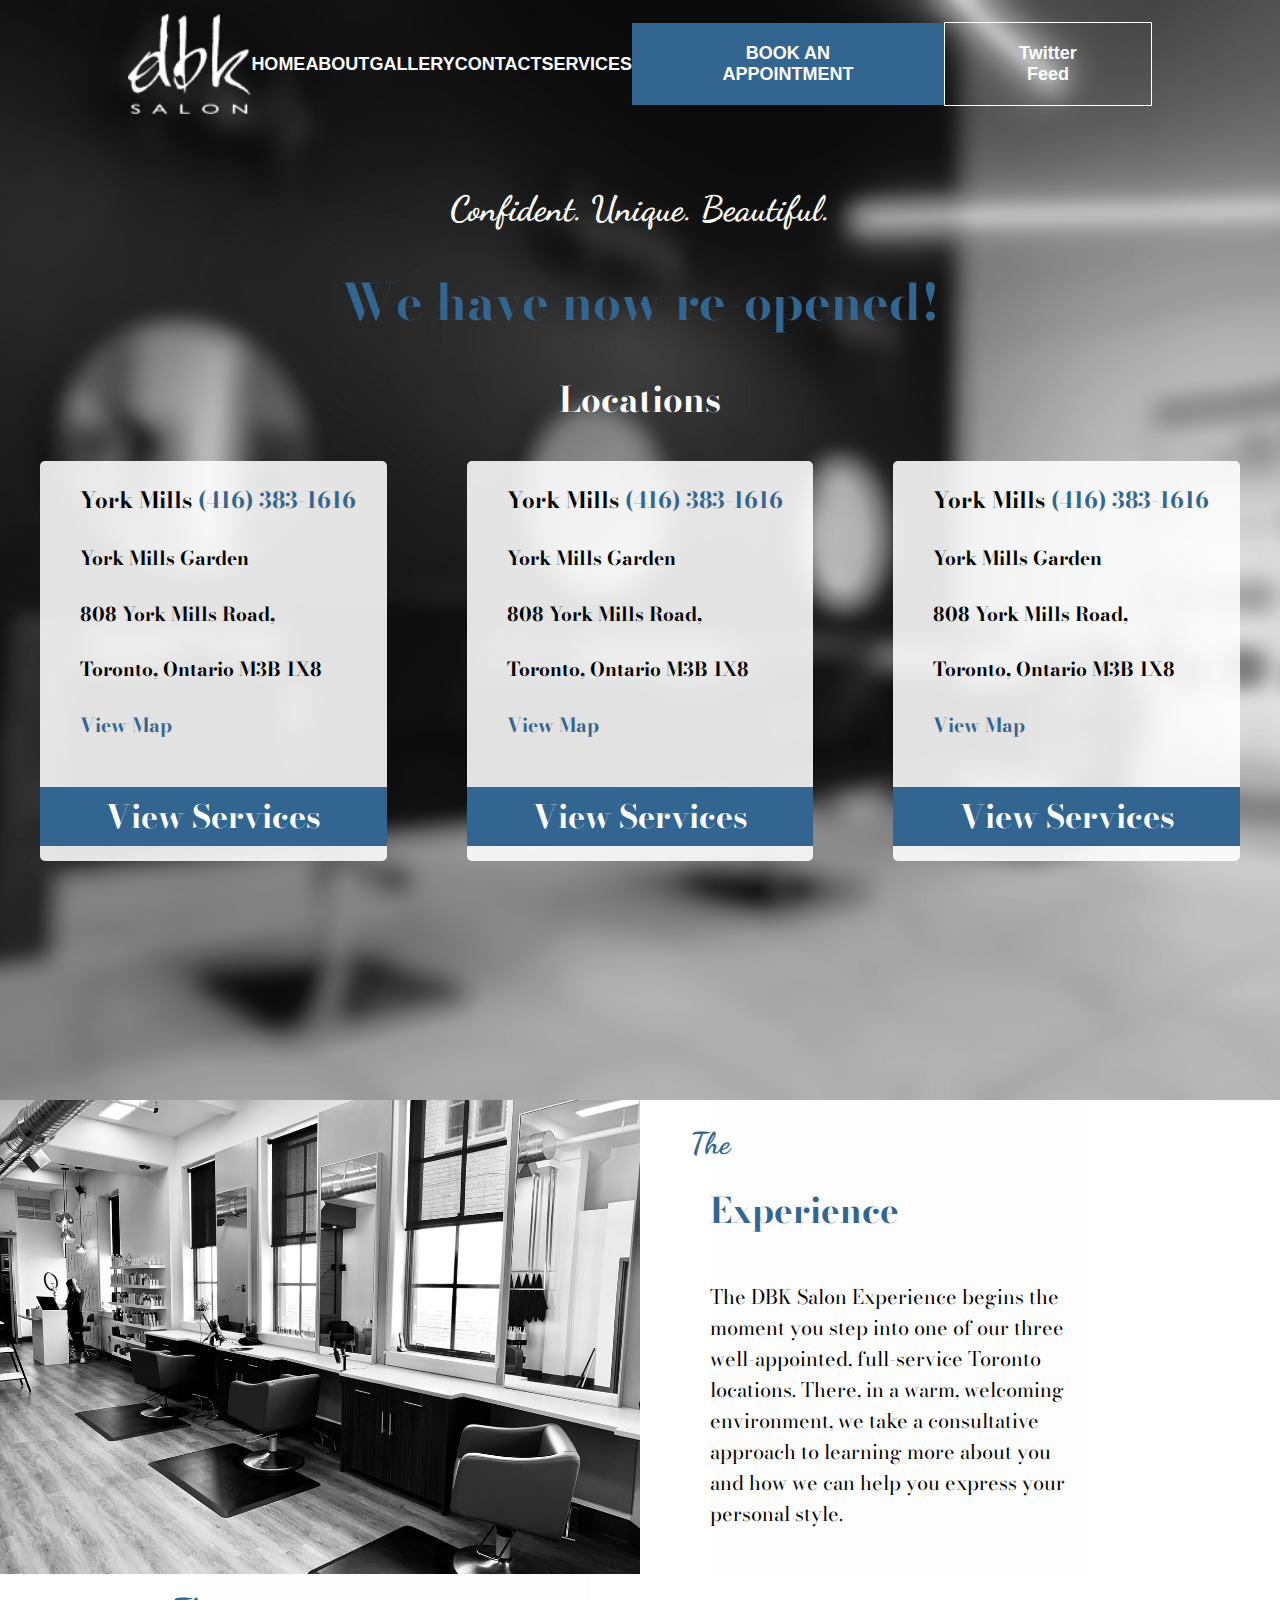
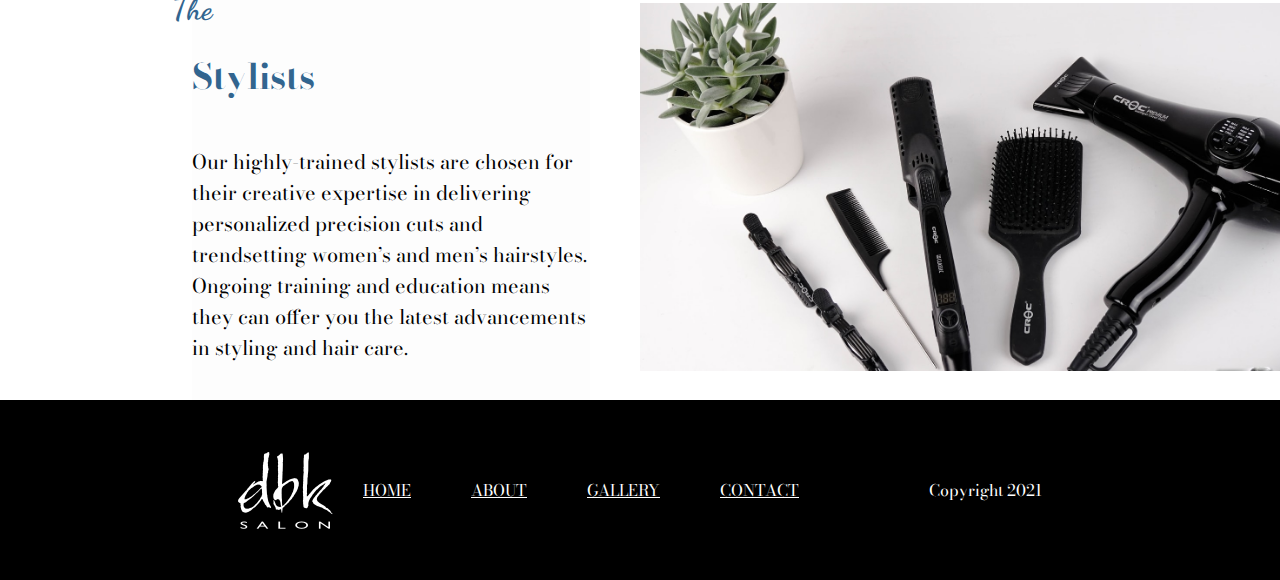
<file: index.html>
<!DOCTYPE html>
<html lang="en">
<head>
  <meta charset="UTF-8">
  <meta name="viewport" content="width=device-width, initial-scale=1.0">
  <title>DBK Salon</title>
  <link rel="stylesheet" href="styles.css">
</head>
<body>
    <div class="background-image">
      <header>
        <div class="center-nav">
          <img src="./images/logo.png" alt="dbk logo" href="index.html">
          <a href="index.html" class="nav-link">HOME</a>
          <a href="about.html" class="nav-link">ABOUT</a>
          <a href="gallery.html" class="nav-link">GALLERY</a>
          <a href="contact.html" class="nav-link">CONTACT</a>
          <a href="services.html" class="nav-link">SERVICES</a>
          <a href="#" class="book-appt">BOOK AN APPOINTMENT</a>
          <a href="news.html" class="gift-card">Twitter Feed</a>
        </div>  
      </header>
      <div class="center-quotes">
        <h2>
          Confident. Unique. Beautiful.
        </h2>
        <h1>
          We have now re-opened! 
        </h1>
        <h3>
          Locations
        </h3>
    </div>
    <div class="location-tiles-container">
      <div class="tile-item">
        <div class="address">
          <h3>York Mills <a href ="#"> (416) 383-1616</a></h3>
          <h4>York Mills Garden</h4>
          <h4>808 York Mills Road,</h4>
          <h4>Toronto, Ontario M3B 1X8</h4>
          <h4><a href="https://www.google.com/maps">View Map</a></h3>
        </div>
        <h1 id="services"><a href="services.html">View Services</a></h1>
      </div>
      <div class="tile-item">
        <div class="address">
          <h3>York Mills <a href ="#"> (416) 383-1616</a></h3>
          <h4>York Mills Garden</h4>
          <h4>808 York Mills Road,</h4>
          <h4>Toronto, Ontario M3B 1X8</h4>
          <h4><a href="https://www.google.com/maps">View Map</a></h3>
        </div>
        <h1 id="services"><a href="services.html">View Services</a></h1>
    </div>
    <div class="tile-item">
      <div class="address">
        <h3>York Mills <a href ="#"> (416) 383-1616</a></h3>
        <h4>York Mills Garden</h4>
        <h4>808 York Mills Road,</h4>
        <h4>Toronto, Ontario M3B 1X8</h4>
        <h4><a href="https://www.google.com/maps">View Map</a></h3>
      </div>
      <h1 id="services"><a href="services.html">View Services</a></h1>
    </div>
  </div>
    </div>
  <div class="commitment-container">
      <div class="commitment-image">
        <img src="./images/commitment1.jfif">
      </div>
      <div class="commitment-section">
        <h2>The</h2>
        <h1> Experience</h1>
        <p>
          The DBK Salon Experience begins the moment you step into one 
          of our three well-appointed, full-service Toronto locations. 
          There, in a warm, welcoming environment, we take a consultative 
          approach to learning more about you and how we can help you express 
          your personal style.
        </p>
      </div>
      <div class="commitment-section">
        <h2>The</h2>
        <h1> Stylists</h1>
        <p>
          Our highly-trained stylists are chosen for their creative expertise 
          in delivering personalized precision cuts and trendsetting women’s 
          and men’s hairstyles. Ongoing training and education means they can
          offer you the latest advancements in styling and hair care.
        </p>
      </div>
      <div class="commitment-image">
        <img src="./images/commitment2.jfif">
      </div>
  </div>
  <footer>
    <div class="bottom-nav">
      <img src="./images/logo.png" alt="dbk logo" href="index.html">
      <a href="index.html" class="nav-link">HOME</a>
      <a href="about.html" class="nav-link">ABOUT</a>
      <a href="gallery.html" class="nav-link">GALLERY</a>
      <a href="contact.html" class="nav-link">CONTACT</a>
      <div style="margin-left: 100px;">Copyright 2021</div>  
    </div>
  </footer>
</body>
</html>
</file>
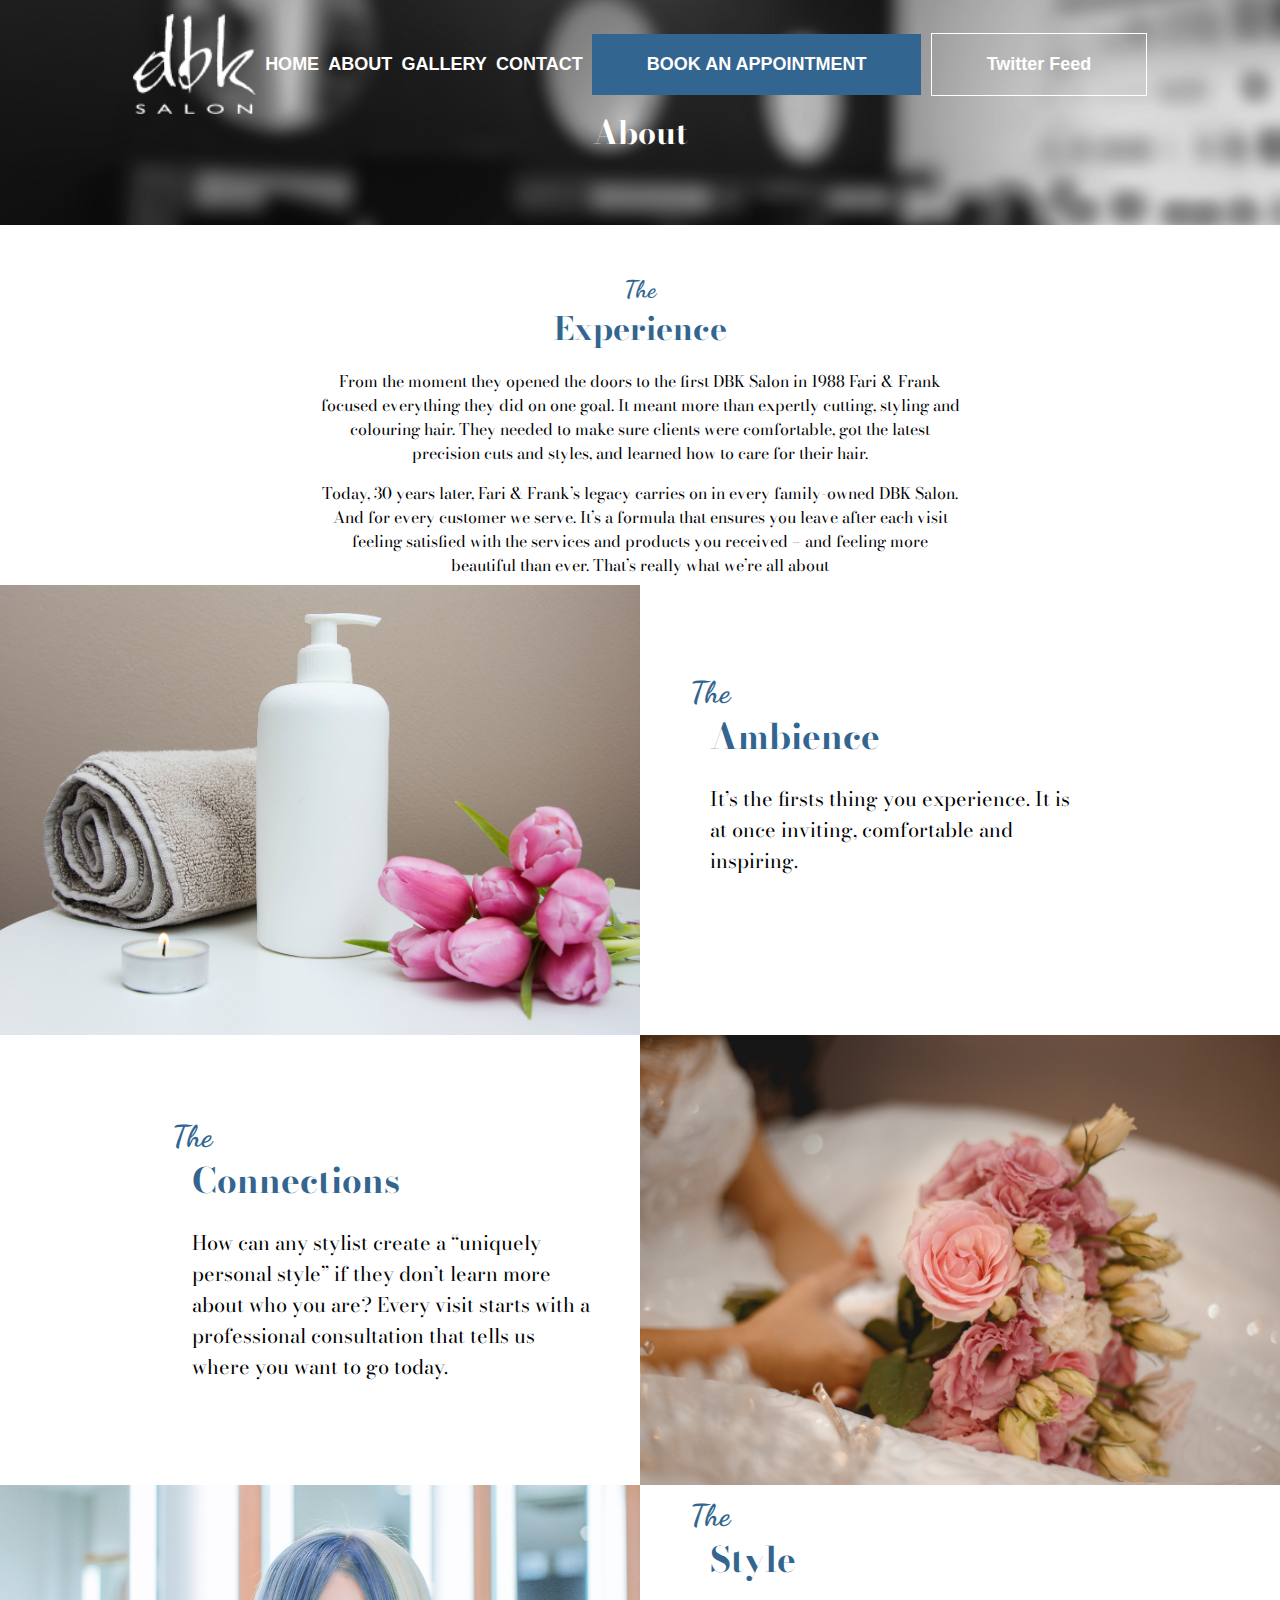
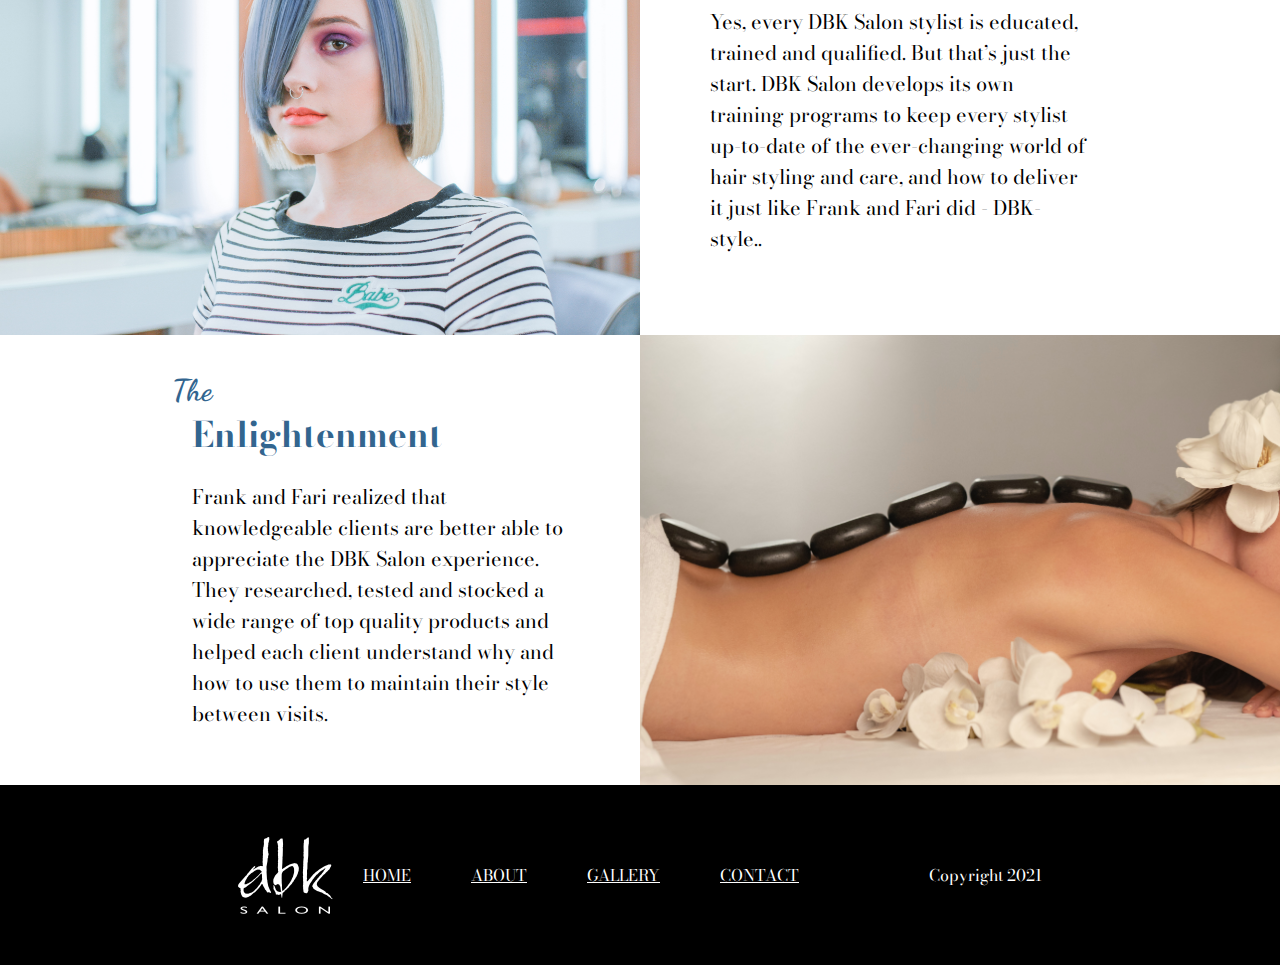
<file: about.html>
<!DOCTYPE html>
<html lang="en">
<head>
  <meta charset="UTF-8">
  <meta name="viewport" content="width=device-width, initial-scale=1.0">
  <title>About - DBK Salon</title>
  <link rel="stylesheet" href="styles.css">
  <link rel="stylesheet" href="about-style.css">
</head>
<body>
  <div class="background-image" style="height: 25vh;">
    <header>
      <div class="center-nav">
        <img src="./images/logo.png" alt="dbk logo" href="index.html">
        <a href="index.html" class="nav-link">HOME</a>
        <a href="about.html" class="nav-link">ABOUT</a>
        <a href="gallery.html" class="nav-link">GALLERY</a>
        <a href="contact.html" class="nav-link">CONTACT</a>
        <a href="#" class="book-appt">BOOK AN APPOINTMENT</a>
        <a href="news.html" class="gift-card">Twitter Feed</a>
      </div>  
    </header>
    <h1 style="color: white;;"> About</h1>
  </div>
  <div class="cust-satisfaction">
    <div>
      <h2>The</h2>
      <h1> Experience</h1>
      <p>
        From the moment they opened the doors to the first DBK Salon in 1988 Fari & Frank focused everything they did on one goal. It meant more than expertly cutting, styling and colouring hair. They needed to make sure clients were comfortable, got the latest precision cuts and styles, and learned how to care for their hair.
      </p>
      <p>
        Today, 30 years later, Fari & Frank’s legacy carries on in every family-owned DBK Salon. And for every customer we serve. It’s a formula that ensures you leave after each visit feeling satisfied with the services and products you received – and feeling more beautiful than ever. That’s really what we’re all about
      </p>
    </div>
  </div>
  <div class="about-container">
    <div class="about-image">
      <img src="./images/theambience.jpg">
    </div>
    <div class="about-section">
      <h2>The</h2>
      <h1> Ambience</h1>
      <p>
        It’s the firsts thing you experience. It is at once inviting, 
        comfortable and inspiring.
      </p>
    </div>
    <div class="about-section">
      <h2>The</h2>
      <h1> Connections</h1>
      <p>
        How can any stylist create a “uniquely personal style” if they 
        don’t learn more about who you are? Every visit starts with a
        professional consultation that tells us where you want to go today.
      </p>
    </div>
    <div class="about-image">
      <img src="./images/theconnections.jpg">
    </div>
    <div class="about-image">
      <img src="./images/thestyle.jpg">
    </div>
    <div class="about-section">
      <h2>The</h2>
      <h1> Style</h1>
      <p>
        Yes, every DBK Salon stylist is educated, trained and qualified.
        But that’s just the start. DBK Salon develops its own training programs
         to keep every stylist up-to-date of the ever-changing world of hair 
         styling and care, and how to deliver it just like Frank and Fari did - 
         DBK-style..
      </p>
    </div>
    <div class="about-section">
      <h2>The</h2>
      <h1> Enlightenment</h1>
      <p>
        Frank and Fari realized that knowledgeable clients are better able to appreciate the DBK Salon experience. They researched, tested and stocked a wide range of top quality products and helped each client understand why and how to use them to maintain their style between visits.
      </p>
    </div>
    <div class="about-image">
      <img src="./images/theenlightenment.jpg">
    </div>
</div>
<footer>
  <div class="bottom-nav">
    <img src="./images/logo.png" alt="dbk logo" href="index.html">
    <a href="index.html" class="nav-link">HOME</a>
    <a href="about.html" class="nav-link">ABOUT</a>
    <a href="gallery.html" class="nav-link">GALLERY</a>
    <a href="contact.html" class="nav-link">CONTACT</a>
    <div style="margin-left: 100px;">Copyright 2021</div>  
  </div>
</footer>
</body>
</file>
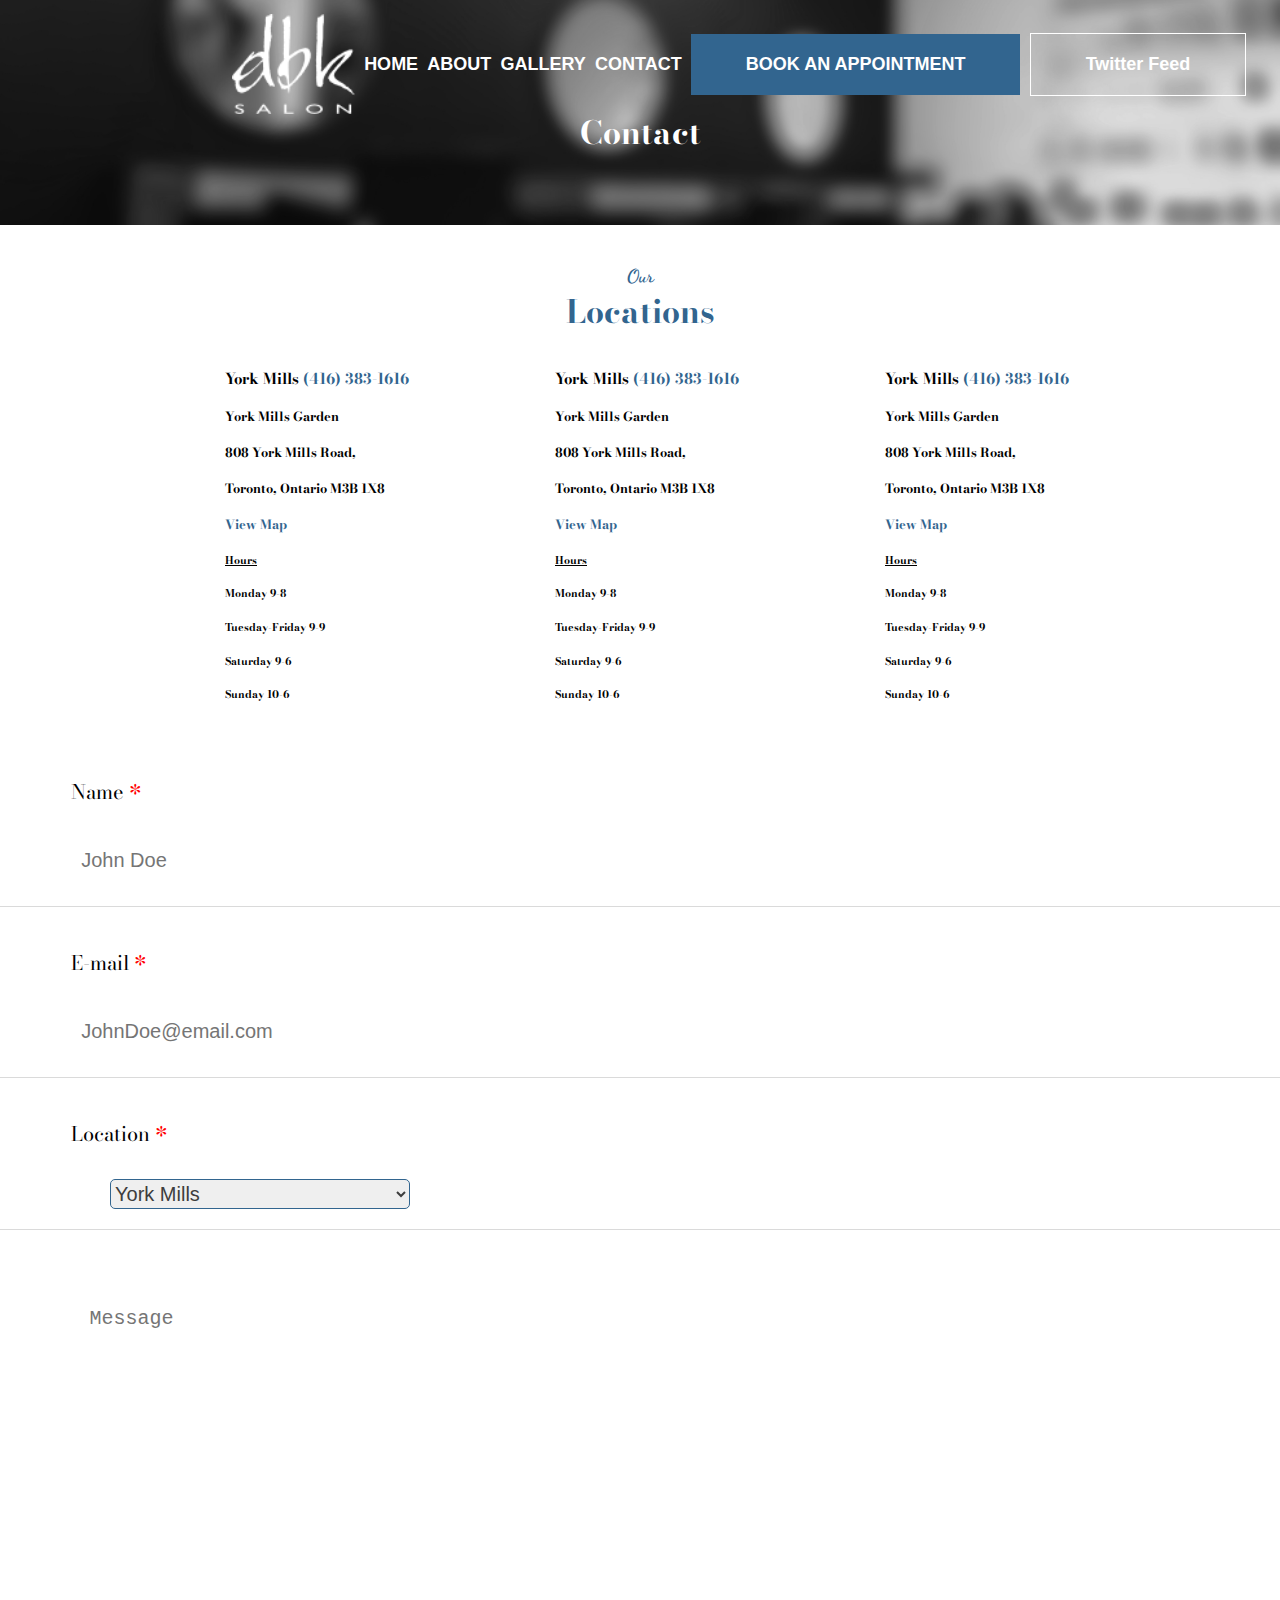
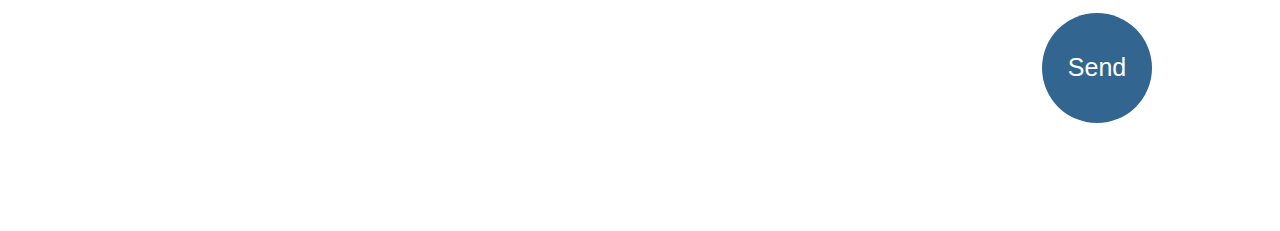
<file: contact.html>
<!DOCTYPE html>
<html lang="en">
<head>
  <meta charset="UTF-8">
  <meta name="viewport" content="width=device-width, initial-scale=1.0">
  <title>Contact - DBK Salon</title>
  <link rel="stylesheet" href="styles.css">
  <link rel="stylesheet" href="contact-styles.css">
</head>
<body>
  <div class="background-image" style="height: 25vh;">
    <header>
      <div class="center-nav">
        <img src="./images/logo.png" alt="dbk logo" href="index.html">
        <a href="index.html" class="nav-link">HOME</a>
        <a href="about.html" class="nav-link">ABOUT</a>
        <a href="gallery.html" class="nav-link">GALLERY</a>
        <a href="contact.html" class="nav-link">CONTACT</a>
        <a href="#" class="book-appt">BOOK AN APPOINTMENT</a>
        <a href="news.html" class="gift-card">Twitter Feed</a>
      </div>  
    </header>
    <h1 style="color: white;;"> Contact</h1>
  </div>
  
  <div class="location-tiles-container">
    <div class="center-locations">
      <h3> Our</h3>
      <h1> Locations </h1>
    </div>
    <div class="center-location-tiles">   
    <div class="tile-item">
      <div class="address">
        <h3>York Mills <a href ="#"> (416) 383-1616</a></h3>
        <h4>York Mills Garden</h4>
        <h4>808 York Mills Road,</h4>
        <h4>Toronto, Ontario M3B 1X8</h4>
        <h4><a href="https://www.google.com/maps">View Map</a></h3>
          <h5 style="text-decoration: underline;">Hours</h5>
        <h5>Monday 9-8</h5>
        <h5>Tuesday-Friday 9-9</h5>
        <h5>Saturday 9-6</h5>
        <h5>Sunday 10-6</h5>
      </div>
    </div>
    <div class="tile-item">
      <div class="address">
        <h3>York Mills <a href ="#"> (416) 383-1616</a></h3>
        <h4>York Mills Garden</h4>
        <h4>808 York Mills Road,</h4>
        <h4>Toronto, Ontario M3B 1X8</h4>
        <h4><a href="https://www.google.com/maps">View Map</a></h3>
          <h5 style="text-decoration: underline;">Hours</h5>
        <h5>Monday 9-8</h5>
        <h5>Tuesday-Friday 9-9</h5>
        <h5>Saturday 9-6</h5>
        <h5>Sunday 10-6</h5>
      </div>
      
  </div>
  <div class="tile-item">
    <div class="address">
      <h3>York Mills <a href ="#"> (416) 383-1616</a></h3>
      <h4>York Mills Garden</h4>
      <h4>808 York Mills Road,</h4>
      <h4>Toronto, Ontario M3B 1X8</h4>
      <h4><a href="https://www.google.com/maps">View Map</a></h3>
        <h5 style="text-decoration: underline;">Hours</h5>
        <h5>Monday 9-8</h5>
        <h5>Tuesday-Friday 9-9</h5>
        <h5>Saturday 9-6</h5>
        <h5>Sunday 10-6</h5>
    </div>
    </div>   
  </div>
</div>
<div class="form-container">
  <form>
    <div class="input-section">
     <label for="name">Name <span>*</span></label> <br>
     <input type="text" id="name" placeholder="John Doe">
    </div>
    <div class="input-section">
     <label for="email">E-mail <span>*</span></label> <br>
     <input type="text" id="email" placeholder="JohnDoe@email.com">
    </div>
    <div class="input-section">
     <label for="name">Location <span>*</span></label> <br>
      <select>
        <option>
          York Mills
        </option>
        <option>
          Bayview
        </option>
        <option>
          Lawrence
        </option>
      </select>
    </div>
    <div class="textarea">
    <textarea placeholder="Message" rows="8" cols="30"></textarea><br>  
    </div>     
    <button type="submit">Send</button>
  </form>
</div>
</body>
</file>
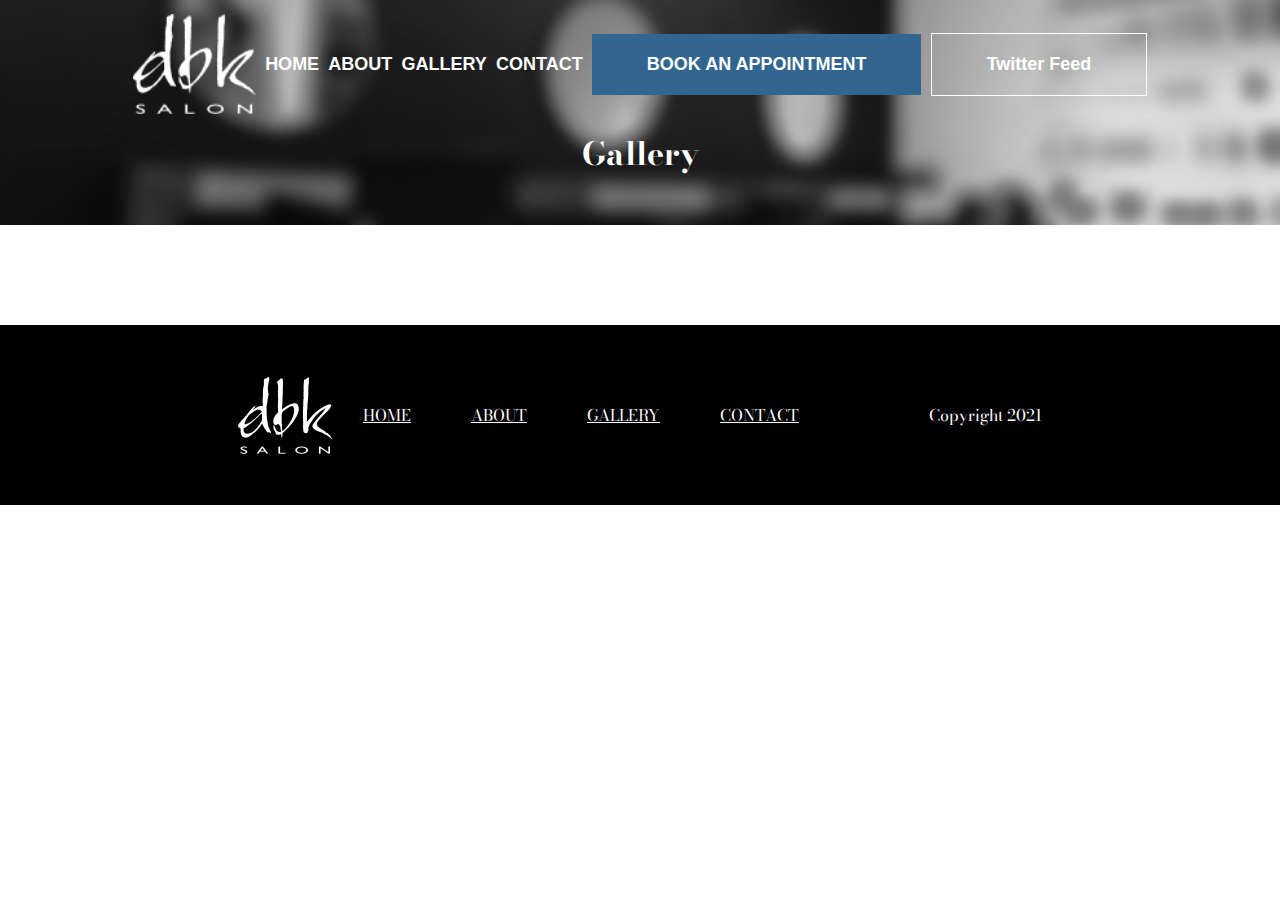
<file: gallery.html>
<!DOCTYPE html>
<html lang="en">
<head>
  <meta charset="UTF-8">
  <meta name="viewport" content="width=device-width, initial-scale=1.0">
  <title>Gallery - DBK Salon</title>
  <link rel="stylesheet" href="styles.css">
</head>
<body>
  <div class="background-image" style="height: 25vh;">
    <header>
      <div class="center-nav">
        <img src="./images/logo.png" alt="dbk logo" href="index.html">
        <a href="index.html" class="nav-link">HOME</a>
        <a href="about.html" class="nav-link">ABOUT</a>
        <a href="gallery.html" class="nav-link">GALLERY</a>
        <a href="contact.html" class="nav-link">CONTACT</a>
        <a href="#" class="book-appt">BOOK AN APPOINTMENT</a>
        <a href="news.html" class="gift-card">Twitter Feed</a>
      </div>  
    </header>
    <h1 style="color: white;;"> Gallery</h1>
  </div>
  <script src="https://apps.elfsight.com/p/platform.js" defer></script>
<div class="elfsight-app-9feea371-f00a-4de4-b922-9b8bca1a71a3"
style="width: 99vw; padding: 50px 200px";
></div>
<footer>
  <div class="bottom-nav">
    <img src="./images/logo.png" alt="dbk logo" href="index.html">
    <a href="index.html" class="nav-link">HOME</a>
    <a href="about.html" class="nav-link">ABOUT</a>
    <a href="gallery.html" class="nav-link">GALLERY</a>
    <a href="contact.html" class="nav-link">CONTACT</a>
    <div style="margin-left: 100px;">Copyright 2021</div>  
  </div>
</footer>
</body>
</file>
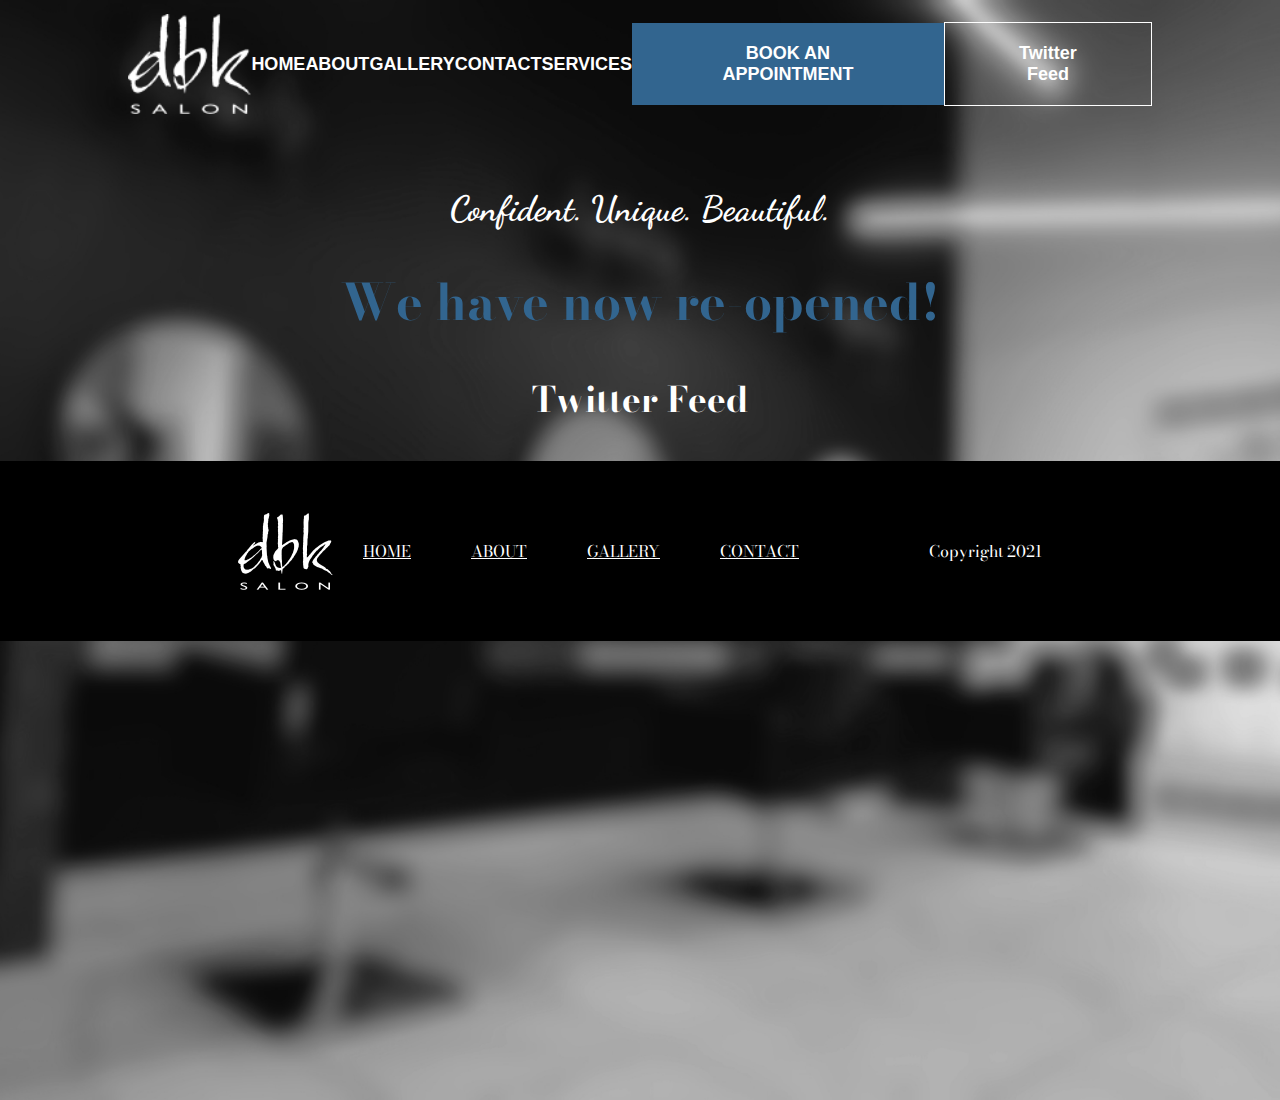
<file: news.html>
<!DOCTYPE html>
<html lang="en">
<head>
  <meta charset="UTF-8">
  <meta name="viewport" content="width=device-width, initial-scale=1.0">
  <title>Our Twitter Feed - DBK Salon</title>
  <link rel="stylesheet" href="styles.css">
</head>
<body>
  <div class="background-image">
    <header>
      <div class="center-nav">
        <img src="./images/logo.png" alt="dbk logo" href="index.html">
        <a href="index.html" class="nav-link">HOME</a>
        <a href="about.html" class="nav-link">ABOUT</a>
        <a href="gallery.html" class="nav-link">GALLERY</a>
        <a href="contact.html" class="nav-link">CONTACT</a>
        <a href="services.html" class="nav-link">SERVICES</a>
        <a href="#" class="book-appt">BOOK AN APPOINTMENT</a>
        <a href="news.html" class="gift-card">Twitter Feed</a>
      </div>  
    </header>
    <div class="center-quotes">
      <h2>
        Confident. Unique. Beautiful.
      </h2>
      <h1>
        We have now re-opened! 
      </h1>
      <h3>
        Twitter Feed
      </h3>
    </div>
    <script src="https://apps.elfsight.com/p/platform.js" defer></script>
    <div class="elfsight-app-b60a63aa-40f4-458f-8cd1-65e218877c01"></div>
    <footer>
      <div class="bottom-nav">
        <img src="./images/logo.png" alt="dbk logo" href="index.html">
        <a href="index.html" class="nav-link">HOME</a>
        <a href="about.html" class="nav-link">ABOUT</a>
        <a href="gallery.html" class="nav-link">GALLERY</a>
        <a href="contact.html" class="nav-link">CONTACT</a>
        <div style="margin-left: 100px;">Copyright 2021</div>  
      </div>
    </footer>
</body>
</html>
</file>
<file: styles.css>
@import url('https://fonts.googleapis.com/css2?family=Bodoni+Moda&family=Dancing+Script&display=swap');

body {
  margin: 0;
  padding: 0;
  user-select: none;
  font-family: 'Bodoni Moda', serif;
}

a, a:visited, a:hover, a:active {
  color: inherit;
}
.background-image {
  height: 1100px;
  width: auto;
  background-image: url(./images/bgmain.jpg);
  background-repeat: no-repeat;
  background-size: cover;
  background-position: center;
  z-index: -1;
  display: flex;
  flex-direction: column;
  text-align: center;
}

header {
  display: flex;
  text-align: center;
  justify-content: center;
  align-items: center;
  width: 100%;
  z-index: 1;
  filter: none; 
  height: 12vh;
}

.center-nav {
  display: flex;
  flex-direction: row;
  align-items: center;
  justify-content: space-around;
  width: 80%;
  margin-top: 20px;
}

.center-nav a {
  text-decoration: none;
  color: white;
  font-weight: bolder;
  font-size: 18px;
  font-family: 'Lucida Sans', 'Lucida Sans Regular', 'Lucida Grande', 'Lucida Sans Unicode', Geneva, Verdana, sans-serif;
}

.center-nav img {
  height: 100px;
}

.book-appt {
  background-color: rgb(50, 101, 143);
  padding: 20px 55px;
}

.book-appt:hover {
  background-color: rgb(27, 55, 77);
}

.gift-card {
  padding: 20px 55px;
  border: 1px solid white;
}

.center-quotes {
  color: white;
  font-size: 2em;
}

.center-quotes h2 {
  margin-top: 80px;
  font-size: 35px;
  font-family: 'Dancing Script', cursive;
}

.center-quotes h1 {
  font-size: 50px;
}

.center-quotes h3 {
  font-size: 35px;
  margin-top: 20px;
  padding: 0;
}

.location-tiles-container {
  display: flex;
  justify-content: center;
}

.tile-item {
  display: flex;
  color: black;
  flex-direction: column;
  justify-content: space-around;
  text-align: left;
  width: 350px;
  height: 400px;
  background-color: rgba(255, 255, 255, 0.884);
  margin: 0 40px;
  border-radius: 5px;
}

.address {
  padding-left: 40px;
  font-size: 1.2em;
}

.address  a{
  text-decoration: none;
  color:rgb(50, 101, 143)
}

.tile-item #services {
  text-align: center;
  padding: 5px 0px;
  width: 100%;
  background-color: rgb(50, 101, 143);
}

#services a {
  text-decoration: none;
  color: white;
}

.commitment-container {
  display: grid;
  width: 100vw;
  height: 100vh;
  grid-template-columns: 1fr 1fr;
  grid-template-rows: 1fr 1fr;
  z-index: 1;
}

.commitment-container div:nth-child(2), .commitment-container div:nth-child(3){
  background-color: rgb(253, 253, 253);
  height: 100%;
}

.commitment-image {
  overflow: hidden;
  display: flex;
  align-items: center;
  justify-content: center;  
}

.commitment-section {
  display: flex;
  flex-direction: column;
  justify-content: center;
}


.commitment-section:nth-child(2){
  margin: 0px 30% 50px 70px;
}

.commitment-section:nth-child(3){
  margin: 0px 50px 0px 30%;
}
.commitment-section h2 {
  margin: 0 -20px;
  font-family: 'Dancing Script', cursive;
  font-size: 30px;
}

.commitment-section h1 {
  font-size: 35px;
}

.commitment-section p {
  font-size: 20px;
}

.commitment-section h2, h1 {
  color: rgb(50, 101, 143);
}

.commitment-image img {
  width: 100%;
}

footer {
  display: flex;
  height: 20vh;
  bottom: 0px;
  flex-direction: row;
  justify-content: center;
  background-color: black;
  color: white;
}

.bottom-nav {
  display: flex;
  align-items: center;
}
.bottom-nav a {
  padding: 0px 30px;
}
</file>
<file: about-style.css>
.cust-satisfaction {
  display: grid;
  grid-template-columns: 1fr 50% 1fr;
  grid-template-rows: 40vh;

}

.cust-satisfaction div {
  text-align: center;
  align-items: center;
  justify-content: center;
  grid-column: 2/3;
}

.cust-satisfaction h2, h1{
  margin: 0px 0px;
}

.cust-satisfaction h2 {
  margin-top: 50px;
  color:  rgb(50, 101, 143);
  font-family: 'Dancing Script', cursive;
}

.about-container {
  display: grid;
  width: 100vw;
  height: 200vh;
  grid-template-columns: 1fr 1fr;
  grid-template-rows: 1fr 1fr 1fr 1fr;
  z-index: 1;
}


.about-image {
  overflow: hidden;
  display: flex;
  align-items: center;
  justify-content: center;  
}

.about-section {
  display: flex;
  flex-direction: column;
  justify-content: center;
}


.about-section:nth-child(even){
  margin: 0px 30% 50px 70px;
}

.about-section:nth-child(odd){
  margin: 0px 50px 0px 30%;
}
.about-section h2 {
  margin: 0 -20px;
  font-family: 'Dancing Script', cursive;
  font-size: 30px;
}

.about-section h1 {
  font-size: 35px;
}

.about-section p {
  font-size: 20px;
}

.about-section h2, h1 {
  color: rgb(50, 101, 143);
}

.about-image img {
  height: 100%;
  width: 100%;
  object-fit: cover;
}
</file>
<file: contact-styles.css>
.location-tiles-container {
  display: flex;
  flex-direction: column;
  align-items: center;
  margin-bottom: 0;
  padding-bottom: 0;
}

.center-location-tiles {
  display: flex;
  flex-direction: row;
  margin-top: 0px;
}

.center-locations {
  display:flex;
  flex-direction: column;
  text-align: center;
  margin-top: 40px;
}

.center-locations h3, h1 {
  margin: 0
}

.center-locations h3 {
  font-family: 'Dancing Script', cursive;;
  color: rgb(50, 101, 143);
}

.address {
  font-size: .8em;
}

.tile-item {
  width: 250px;
}

.input-section {
  border-bottom: .75px solid rgb(218, 218, 218);
  width: 100vw;
  padding: 20px;
  margin-top: 20px;
}

.input-section label, input {
  margin: 1vh auto 0 1vw;
}

input {
  height: 30px;
  border: none;
  width: 350px;
  padding-left: 10px;
  border-radius: 5px;
}

input:focus, textarea:focus{
  outline-color: rgb(151, 210, 212);
}

label span {
  color: red
}

textarea {
  width: 100%;
  margin: 5vw;
  padding: 1vw;
  border: none;
  resize: none;
  overflow: hidden;
}
.textarea {
  display: flex;
  align-items: center;
  justify-content: center;
}
button {
  color: white;
  background-color:rgb(50, 101, 143);;
  width: 60px;
  height: 60px;
  border: none;
  border-radius: 50%;
  float: right;
  margin-right: 5vw
}
/* larger mobile responsive */

@media (min-width: 550px) {
  .company-name {
    margin: 15px 0 60px 30px;
    font-size: 30px;
  }

  header {
    font-size: 1.3em;
    margin-left: 10vh;
  }

  .input-section label, input {
    margin: 3vh auto 0 4vw;
    font-size: 15px;
    overflow: hidden;
  }
  
  input {
    height: 40px;
    border: none;
    width: 450px;
    overflow: hidden;

  }

  textarea {
    font-size: 15px;
    margin-left: 5vw;
  }

  button {
    margin: 5vh 10vw 0 0;
    width: 80px;
    height: 80px;
  }
} 

@media (min-width: 800px) {
  .company-name {
    margin: 15px 0 60px 30px;
    font-size: 30px;
  }

  header {
    font-size: 1.3em;
    margin-left: 11vh;
  }

  .input-section label, input {
    margin: 3vh auto 0 4vw;
    font-size: 20px;
  }
  
  input {
    height: 50px;
    border: none;
    width: 450px;
  }

  select {
    width: 300px;
    border: 1px solid rgb(50, 101, 143);
    border-radius: 5px;
    margin-left: 90px;
    height: 30px;
    margin-top: 30px;
    font-size: 20px;
    color: rgb(61, 61, 61);

  }

  textarea {
    font-size: 20px;
    margin-left: 6vw;
  }

  button {
    margin: 5vh 10vw 100px 0;
    width: 110px;
    height: 110px;
    font-size: 25px;
  }
} 

/* Desktop Responsive */
</file>
